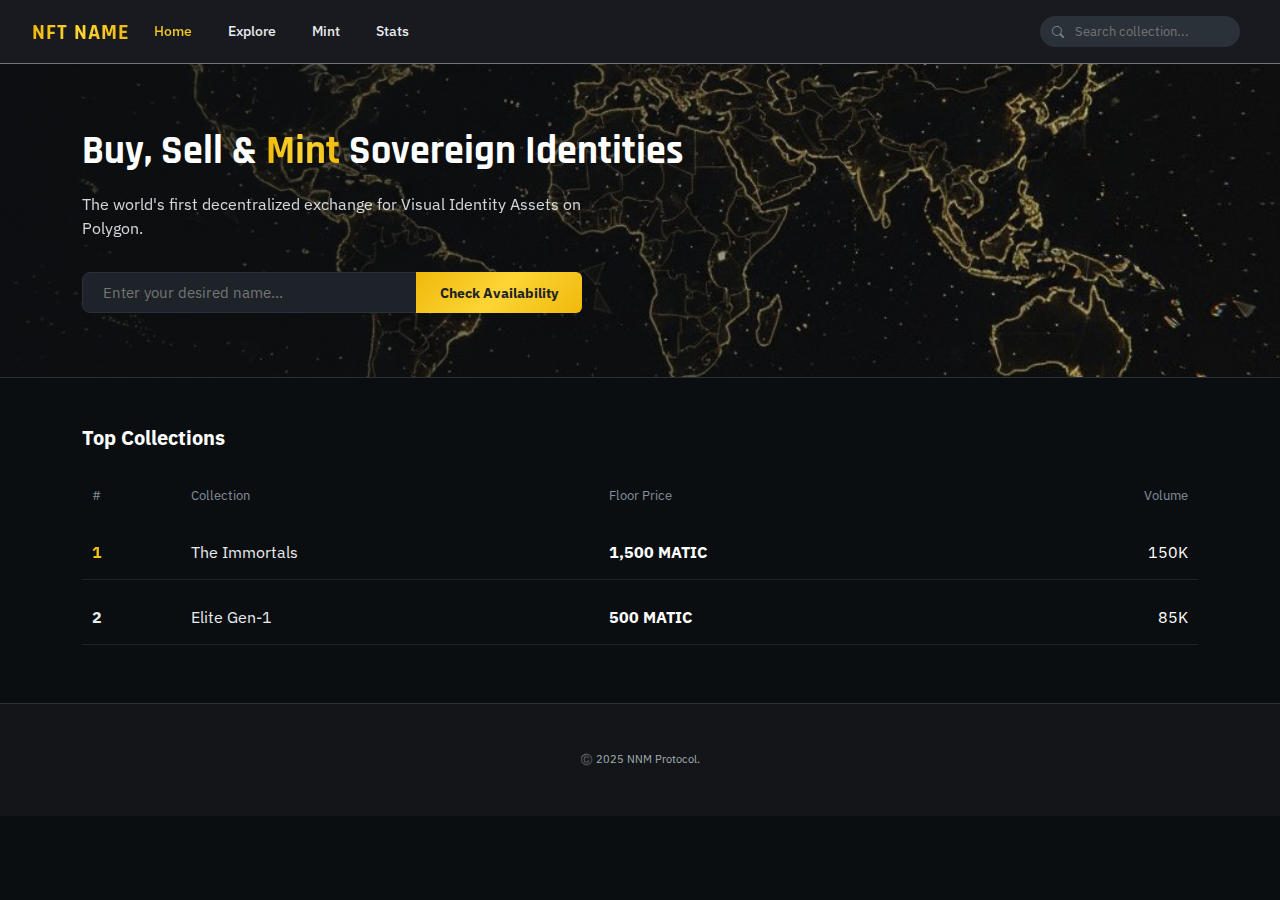
<file: NNM-Pro/index.html>
<!doctype html>
<html lang="en" data-bs-theme="dark">
<head>
  <meta charset="utf-8">
  <meta name="viewport" content="width=device-width, initial-scale=1, viewport-fit=cover, user-scalable=no">
  <title>NFTNAME | Sovereign Identity Exchange</title>

  <!-- Fonts & Icons -->
  <link href="https://fonts.googleapis.com/css2?family=IBM+Plex+Sans:wght@400;500;600&family=Rajdhani:wght@600;700&family=Inter:wght@400;600&display=swap" rel="stylesheet">
  <link href="https://cdn.jsdelivr.net/npm/bootstrap-icons@1.11.0/font/bootstrap-icons.css" rel="stylesheet">
  <link href="https://cdn.jsdelivr.net/npm/bootstrap@5.3.0/dist/css/bootstrap.min.css" rel="stylesheet">

  <!-- Custom CSS -->
  <link rel="stylesheet" href="style.css">
  <link rel="stylesheet" href="explore.css">

  <style>
    body { background-color: #0b0e11; color: #eaecef; font-family: 'IBM Plex Sans', sans-serif; }
    .text-gold-metallic { background: linear-gradient(to right, #F0B90B, #FCD535, #F0B90B); -webkit-background-clip: text; -webkit-text-fill-color: transparent; font-weight: 700; }
    .btn-gold-metallic { background: linear-gradient(135deg, #F0B90B 0%, #FCD535 50%, #F0B90B 100%); border: none; color: #1E2329; font-weight: 600; transition: all 0.2s ease; }
    .btn-gold-metallic:hover { filter: brightness(1.05); }
    .nnm-modal-content { background-color: #1e2329; border-radius: 12px; border: 1px solid #2b3139; font-family: 'Inter', sans-serif; }
    .custom-modal-width { max-width: 95%; }
    @media (min-width: 992px) { .custom-modal-width { max-width: 65% !important; } }
    .modal-body { max-height: 55vh; overflow-y: auto; padding: 20px 30px; background-color: #1e2329; text-align: left; }
    .modal-footer { border-top: 1px solid #2b3139; padding: 15px 20px; display: flex; gap: 10px; justify-content: flex-end; }
    .btn-cancel-custom { background-color: transparent; color: #848e9c; border: 1px solid #2b3139; font-weight: 500; font-size: 14px; padding: 8px 24px; border-radius: 4px; transition: all 0.2s; }
    .btn-cancel-custom:hover { background-color: #2b3139; color: #eaecef; }
    .btn-warning-custom { background: linear-gradient(135deg, #F0B90B 0%, #FCD535 50%, #F0B90B 100%); border: none; color: #1E2329; font-weight: 600; font-size: 14px; padding: 8px 24px; border-radius: 4px; transition: all 0.2s ease; }
    .btn-warning-custom:hover { filter: brightness(1.1); }
    .text-warning-custom { color: #FCD535 !important; }
    .hero { padding: 4rem 0 4rem 0; text-align: left; background: linear-gradient(to right, rgba(11, 14, 17, 0.8), rgba(11, 14, 17, 0.1)), url('assets/hero-bg.jpg'); background-size: cover; background-position: center; border-bottom: 1px solid #2b3139; }
    .hero-title-refined { font-family: 'Rajdhani', sans-serif; font-size: 2.5rem; font-weight: 700; color: #fff; white-space: nowrap; margin-bottom: 1rem; }
    .small-sub { font-size: 1rem; max-width: 550px; color: #eaecef; opacity: 0.9; margin-bottom: 2rem; }
    .compact-input { width: 100%; padding: 8px 20px; border-radius: 8px; border: 1px solid #2b3139; background: #1e2329; color: white; font-size: 0.95rem; }
    .compact-input:focus { outline: none; border-color: #FCD535; }
    .small-btn { font-size: 0.9rem; padding: 0 25px; border-radius: 0 8px 8px 0; }
    .ranking-table { width: 100%; border-collapse: separate; border-spacing: 0 10px; }
    .ranking-table th { color: #848e9c; font-size: 13px; font-weight: 400; padding: 10px; text-align: left; }
    .ranking-row td { padding: 15px 10px; border-bottom: 1px solid #1e2329; vertical-align: middle; }
    .ranking-row:hover { background-color: #1e2329; cursor: pointer; }
    .collection-img { width: 35px; height: 35px; border-radius: 50%; background: #333; display: inline-block; margin-right: 10px; vertical-align: middle; border: 1px solid #2b3139; }
    .main-footer { background: #131519; padding: 3rem 0; border-top: 1px solid #2b3139; margin-top: auto; text-align: center; color: #848e9c; font-size: 12px; }
  </style>
</head>
<body>

<!-- Legal Modal -->
<div class="modal fade" id="legalModal" data-bs-backdrop="static" data-bs-keyboard="false" tabindex="-1">
  <div class="modal-dialog modal-dialog-centered modal-dialog-scrollable custom-modal-width">
    <div class="modal-content nnm-modal-content">
      <div class="modal-header border-bottom-0 pb-2">
        <h5 class="modal-title fw-bold text-white fs-5">Protocol Terms of Use</h5>
      </div>
      <div class="modal-body">
        <p class="small text-muted mb-3">Last Updated: November 2025</p>
        <p><strong>IMPORTANT NOTICE:</strong> By accessing or using the NFT Name Market (NNM), you agree to all Terms. If you do not agree, stop using the Site immediately.</p>
      </div>
      <div class="modal-footer">
        <button type="button" class="btn btn-cancel-custom" id="cancelBtn">Cancel</button>
        <button type="button" class="btn btn-warning-custom" id="acceptBtn">I Accept & Enter</button>
      </div>
    </div>
  </div>
</div>

<!-- Navbar -->
<nav class="navbar navbar-expand-lg sticky-top border-bottom border-secondary">
  <div class="container-fluid px-4">
    <a class="navbar-brand d-flex align-items-center" href="index.html">
      <span class="brand-text ms-2 text-gold-metallic fw-bold">NFT NAME</span>
    </a>
    <div class="d-flex align-items-center gap-3 d-lg-none order-lg-last">
      <w3m-button balance="hide" size="sm"></w3m-button>
      <button class="navbar-toggler" type="button" data-bs-toggle="collapse" data-bs-target="#nnmNav">
        <span class="navbar-toggler-icon" style="filter: invert(1);"></span>
      </button>
    </div>
    <div class="collapse navbar-collapse" id="nnmNav">
      <ul class="navbar-nav me-auto mb-2 mb-lg-0">
        <li class="nav-item"><a class="nav-link active" href="index.html">Home</a></li>
        <li class="nav-item"><a class="nav-link" href="explore.html">Explore</a></li>
        <li class="nav-item"><a class="nav-link" href="#">Mint</a></li>
        <li class="nav-item"><a class="nav-link" href="#">Stats</a></li>
      </ul>
      <div class="d-flex align-items-center gap-3 d-none d-lg-flex">
        <div class="position-relative"><input type="text" class="search-bar-header" placeholder="Search collection..."><i class="bi bi-search search-icon-header"></i></div>
        <w3m-button balance="hide" size="sm"></w3m-button>
      </div>
    </div>
  </div>
</nav>

<!-- Hero -->
<div class="hero">
  <div class="container">
    <div class="row align-items-center">
      <div class="col-lg-8 hero-content-lift">
        <h1 class="mb-3 text-white hero-title-refined">Buy, Sell & <span class="text-gold-metallic">Mint</span> Sovereign Identities</h1>
        <p class="hero-sub text-white small-sub">The world's first decentralized exchange for Visual Identity Assets on Polygon.</p>
        <div class="hero-search-box position-relative compact-box">
          <input type="text" class="hero-input compact-input" placeholder="Enter your desired name...">
          <button class="btn btn-gold-metallic position-absolute end-0 top-0 h-100 px-4 rounded-end fw-bold small-btn">Check Availability</button>
        </div>
      </div>
    </div>
  </div>
</div>

<!-- Top Collections Table -->
<div class="container pb-5 pt-5">
  <h5 class="fw-bold m-0 text-white mb-3">Top Collections</h5>
  <div class="table-responsive">
    <table class="ranking-table">
      <thead>
        <tr><th>#</th><th>Collection</th><th>Floor Price</th><th class="text-end">Volume</th></tr>
      </thead>
      <tbody>
        <tr class="ranking-row">
          <td class="fw-bold text-gold-metallic">1</td>
          <td>The Immortals</td>
          <td class="fw-bold text-white">1,500 MATIC</td>
          <td class="text-end text-white">150K</td>
        </tr>
        <tr class="ranking-row">
          <td class="fw-bold text-silver">2</td>
          <td>Elite Gen-1</td>
          <td class="fw-bold text-white">500 MATIC</td>
          <td class="text-end text-white">85K</td>
        </tr>
      </tbody>
    </table>
  </div>
</div>

<!-- Footer -->
<footer class="main-footer">
  <div class="container text-center text-muted small">©️ 2025 NNM Protocol.</div>
</footer>

<!-- Scripts -->
<script src="https://cdn.jsdelivr.net/npm/bootstrap@5.3.0/dist/js/bootstrap.bundle.min.js"></script>
<script type="module">
  import { createWeb3Modal, defaultConfig } from 'https://esm.sh/@web3modal/ethers@4.0.0';

  const projectId = '54fe9dac19f995601dd79e204769a53d';
  const metadata = { name: 'NNM', description: 'NFT Name Market', url: window.location.origin, icons: ['https://avatars.githubusercontent.com/u/37784886'] };
  const polygon = { chainId: 137, name: 'Polygon', currency: 'MATIC', explorerUrl: 'https://polygonscan.com', rpcUrl: 'https://polygon-rpc.com' };

  createWeb3Modal({
    ethersConfig: defaultConfig({ metadata }),
    chains: [polygon],
    projectId,
    enableAnalytics: true,
    themeMode: 'dark',
    themeVariables: { '--w3m-accent': '#FCD535', '--w3m-border-radius-master': '4px', '--w3m-font-family': 'IBM Plex Sans, sans-serif' }
  });

  document.addEventListener('DOMContentLoaded', function() {
    // Legal Modal
    var myModal = new bootstrap.Modal(document.getElementById('legalModal'), { backdrop: 'static', keyboard: false });
    if (!localStorage.getItem('nnm_legal_accepted')) myModal.show();
    document.getElementById('acceptBtn').addEventListener('click', function() {
      localStorage.setItem('nnm_legal_accepted', 'true'); myModal.hide();
    });
    document.getElementById('cancelBtn').addEventListener('click', function() {
      window.location.href = "https://google.com";
    });

    // Hero Search
    document.querySelector('.hero-search-box .btn-gold-metallic').addEventListener('click', () => {
      const input = document.querySelector('.hero-input');
      if (input.value.trim()) {
        window.location.href = `explore.html?search=${encodeURIComponent(input.value.trim())}`;
      }
    });
  });
</script>

</body>
</html>
</file>
<file: NNM-Pro/style.css>
/* --- 1. VARIABLES --- */
:root {
  --bg-dark: #0b0e11;
  --bg-header: #181a20;
  --bg-card: #1e2329;
  --gold-text: linear-gradient(to right, #F0B90B, #FCD535, #F0B90B);
  --gold-button: linear-gradient(135deg, #F0B90B 0%, #FCD535 50%, #F0B90B 100%);
  --text-on-gold: #1E2329; 
  --text-main: #eaecef;
  --text-sub: #848e9c;
  --border: #2b3139;
  --up-green: #0ecb81;
}

/* --- 2. GLOBAL STYLES --- */
body {
  background-color: var(--bg-dark);
  color: var(--text-main);
  font-family: 'IBM Plex Sans', sans-serif;
  overflow-x: hidden;
  margin: 0;
  padding: 0;
}

/* --- 3. GOLD CLASSES --- */
.text-gold-metallic {
  background: var(--gold-text);
  -webkit-background-clip: text;
  -webkit-text-fill-color: transparent;
  background-clip: text;
  text-fill-color: transparent;
  font-weight: 700;
}

.btn-gold-metallic,
w3m-button::part(button) {
  background: var(--gold-button) !important;
  border: none !important;
  color: var(--text-on-gold) !important;
  box-shadow: none;
  transition: all 0.2s ease;
  font-weight: 600;
}

.btn-gold-metallic:hover,
w3m-button::part(button):hover {
  background: #FCD535 !important;
  filter: brightness(1.05);
}

/* --- 4. WALLET FORCE FIX --- */
w3m-button {
  --w3m-accent: #FCD535 !important;
  --w3m-color-mix: #000 !important;
  --w3m-color-mix-strength: 10 !important;
  --w3m-border-radius-master: 4px !important;
}

w3m-button::part(button) {
  color: #1E2329 !important;
  font-weight: 600 !important;
  border: none !important;
  background: var(--gold-button) !important;
}

w3m-button::part(text),
w3m-button::part(label) {
  color: #1E2329 !important;
  fill: #1E2329 !important;
}

/* --- 5. NAVBAR --- */
.navbar {
  background-color: var(--bg-header);
  border-bottom: 1px solid var(--border);
  min-height: 64px;
  padding: 0;
}

.brand-text {
  font-family: 'Rajdhani', sans-serif;
  font-size: 22px;
  letter-spacing: 1px;
  line-height: 1;
  margin-top: 2px;
}

.navbar-nav .nav-link {
  color: var(--text-main) !important;
  font-weight: 500;
  font-size: 14px;
  margin-right: 20px;
  transition: color 0.2s;
}

.navbar-nav .nav-link:hover,
.navbar-nav .nav-link.active {
  background: var(--gold-text);
  -webkit-background-clip: text;
  -webkit-text-fill-color: transparent;
}

.search-bar-header {
  background: #2b3139;
  border: none;
  border-radius: 20px;
  color: white;
  padding: 6px 15px 6px 35px;
  font-size: 13px;
  width: 200px;
  transition: width 0.3s;
}

.search-bar-header:focus {
  outline: 1px solid #FCD535;
  width: 240px;
}

.search-icon-header {
  position: absolute;
  left: 12px;
  top: 8px;
  color: var(--text-sub);
  font-size: 12px;
}

.compact-dropdown {
  min-width: auto !important;
  width: max-content !important;
  padding: 5px 0;
  font-size: 13px;
  background-color: var(--bg-card);
  border: 1px solid var(--border);
  margin-top: 8px;
}

.dropdown-item {
  padding: 8px 20px;
  color: var(--text-main);
}

.dropdown-item:hover {
  background-color: var(--bg-card);
  background: var(--gold-text);
  -webkit-background-clip: text;
  -webkit-text-fill-color: transparent;
}

/* --- 6. HERO SECTION --- */
.hero {
  padding: 4rem 0;
  text-align: left;
  background: linear-gradient(to right, rgba(11, 14, 17, 0.8), rgba(11, 14, 17, 0.1)), url('assets/hero-bg.jpg');
  background-size: cover;
  background-position: center;
  border-bottom: 1px solid var(--border);
}

.hero-title-refined {
  font-family: 'Rajdhani', sans-serif;
  font-size: 2.5rem;
  font-weight: 700;
  margin-bottom: 1rem;
  color: #fff !important;
  white-space: nowrap;
}

.small-sub {
  font-size: 1rem;
  max-width: 550px;
  color: var(--text-main) !important;
  margin-bottom: 2rem;
  font-weight: 400;
  opacity: 0.9;
}

.compact-box { max-width: 500px; }

.compact-input {
  width: 100%;
  padding: 8px 20px;
  border-radius: 8px;
  border: 1px solid var(--border);
  background: var(--bg-card);
  color: white;
  font-size: 0.95rem;
}

.compact-input:focus { outline: none; border-color: #FCD535; }

.small-btn {
  font-size: 0.9rem;
  padding: 0 25px;
  border-radius: 0 8px 8px 0;
}

/* --- 7. TABLES & FOOTER --- */
.ranking-table {
  width: 100%;
  border-collapse: separate;
  border-spacing: 0 10px;
}

.ranking-table th {
  color: var(--text-sub);
  font-size: 13px;
  font-weight: 400;
  padding: 10px;
  text-align: left;
}

.ranking-row td {
  padding: 15px 10px;
  border-bottom: 1px solid var(--bg-card);
  vertical-align: middle;
}

.ranking-row:hover {
  background-color: var(--bg-card);
  cursor: pointer;
}

.collection-img {
  width: 35px;
  height: 35px;
  border-radius: 50%;
  background: #333;
  display: inline-block;
  margin-right: 10px;
  vertical-align: middle;
  border: 1px solid var(--border);
}

.btn-view-all {
  border: 1px solid var(--border);
  color: var(--text-sub);
  background: transparent;
  padding: 5px 10px;
  border-radius: 4px;
  font-size: 12px;
}

.bi-patch-check-fill {
  background: var(--gold-text);
  -webkit-background-clip: text;
  -webkit-text-fill-color: transparent;
}

.main-footer {
  background: #131519;
  padding: 3rem 0;
  border-top: 1px solid var(--border);
  margin-top: auto;
}

.footer-links h6 {
  color: white;
  margin-bottom: 15px;
  font-weight: 600;
  font-size: 14px;
}

.footer-links a {
  display: block;
  color: var(--text-sub);
  text-decoration: none;
  margin-bottom: 10px;
  font-size: 13px;
}

.footer-bottom {
  text-align: center;
  margin-top: 20px;
  padding-top: 20px;
  border-top: 1px solid var(--border);
  font-size: 12px;
  color: var(--text-sub);
}

/* --- 8. MODAL STYLING --- */
.nnm-modal-content {
  background-color: var(--bg-card);
  border-radius: 12px;
  border: 1px solid var(--border);
  box-shadow: 0 20px 50px rgba(0,0,0,0.95);
  font-family: 'Inter', sans-serif;
}

.custom-modal-width { max-width: 95%; }
@media (min-width: 992px) { .custom-modal-width { max-width: 65% !important; } }

.modal-body {
  max-height: 55vh;
  overflow-y: auto;
  padding: 20px 30px;
  background-color: var(--bg-card);
  text-align: left;
}

.modal-body::-webkit-scrollbar { width: 6px; }
.modal-body::-webkit-scrollbar-track { background: var(--bg-card); }
.modal-body::-webkit-scrollbar-thumb { background: #474d57; border-radius: 4px; }

.modal-footer {
  border-top: 1px solid var(--border);
  padding: 15px 20px;
  display: flex;
  gap: 10px;
  justify-content: flex-end;
}

.btn-cancel-custom {
  background-color: transparent;
  color: var(--text-sub);
  border: 1px solid var(--border);
  font-weight: 500;
  font-size: 14px;
  padding: 8px 24px;
  border-radius: 4px;
  transition: all 0.2s;
}

.btn-cancel-custom:hover {
  background-color: var(--bg-card);
  color: var(--text-main);
}

.btn-warning-custom {
  background: var(--gold-button);
  border: none;
  color: var(--text-on-gold);
  font-weight: 600;
  font-size: 14px;
  padding: 8px 24px;
  border-radius: 4px;
  transition: all 0.2s ease;
}

.btn-warning-custom:hover { filter: brightness(1.1); }
.text-warning-custom { color: #FCD535 !important; }

/* --- 9. RESPONSIVE MOBILE --- */
@media (max-width: 991px) { 
  .container-fluid.px-4 {
    display: flex;
    flex-direction: row;
    flex-wrap: nowrap;
    align-items: center;
    justify-content: space-between;
    padding: 0 15px !important;
  }
  .navbar-brand { margin-right: auto; flex-grow: 1; }
  .d-flex.align-items-center.gap-3.d-lg-none { display: flex !important; flex-direction: row; align-items: center; gap: 10px !important; }
  w3m-button { transform: scale(0.85); margin: 0 !important; }
  .navbar-toggler { border: 1px solid #FCD535; background-color: transparent; padding: 4px 8px; }
  .navbar-toggler-icon { filter: none !important; }
  .navbar-collapse { position: absolute; top: 64px; left: 0; width: 100%; background-color: var(--bg-header); border-top: 1px solid var(--border); padding: 15px; z-index: 1000; }
  .hero-content-lift { margin-top: 0 !important; padding-top: 10px; }
  .hero-title-refined { font-size: 1.8rem !important; white-space: normal !important; line-height: 1.2; }
  .search-bar-header { display: none; } 
  .navbar-nav .nav-link { padding: 10px 0; border-bottom: 1px solid var(--bg-card); }
  .navbar-collapse w3m-button { display: none; }
  .small-btn { font-size: 0.75rem; padding: 0 10px; }
  .compact-input { padding-right: 110px; padding-top: 8px; padding-bottom: 8px; }
}
</file>
<file: NNM-Pro/explore.css>
/* --- EXPLORE STYLES (V37.0 - PRO TRADER) --- */

/* 1. Ticker Animation */
@keyframes scroll { 0% { transform: translateX(100%); } 100% { transform: translateX(-100%); } }

body { background-color: var(--bg-dark); color: var(--text-main); }

/* 2. TABS & FILTERS */
.tab-btn {
    background: none;
    border: none;
    color: var(--text-sub);
    font-weight: 600;
    font-size: 16px;
    padding-bottom: 10px;
    border-bottom: 3px solid transparent;
    transition: all 0.2s;
    margin-right: 20px;
    cursor: pointer;
}
.tab-btn:hover { color: var(--text-main); }
.tab-btn.active {
    color: var(--text-main);
    border-bottom: 3px solid var(--gold-button);
}

.filter-btn {
    color: var(--text-main);
    background-color: var(--bg-card);
    border: 1px solid var(--border);
    font-size: 14px;
    font-weight: 500;
    padding: 6px 12px;
    border-radius: 6px;
    transition: all 0.2s;
}
.filter-btn:hover, .filter-btn.show {
    border-color: var(--gold-button);
    color: var(--gold-button);
    background-color: var(--bg-header);
}

/* 3. MARKET TABLE STYLES */
.market-table { margin-top: 10px; width: 100%; }

/* Table Header */
.market-table thead th {
    background-color: var(--bg-dark);
    border-bottom: 1px solid var(--border);
    color: var(--text-sub);
    font-size: 12px;
    font-weight: 500;
    text-transform: uppercase;
    padding: 12px 8px;
    vertical-align: middle;
    white-space: nowrap;
}

/* Sort Arrows */
.sort-arrows {
    display: inline-flex;
    flex-direction: column;
    font-size: 8px;
    margin-left: 5px;
    vertical-align: middle;
    color: #474d57;
}

/* Table Body */
.market-table tbody td {
    background-color: var(--bg-dark);
    border-bottom: 1px solid var(--bg-card);
    padding: 16px 8px;
    color: var(--text-main);
    font-size: 13px;
    font-weight: 400;
    vertical-align: middle;
}

/* Row Hover: Dark Highlight */
.asset-row { transition: background-color 0.2s; }
.asset-row:hover td {
    background-color: var(--bg-card);
    cursor: pointer;
}

.asset-name-text {
    font-family: 'Rajdhani', sans-serif;
    font-size: 15px;
    font-weight: 700;
    letter-spacing: 0.5px;
}

/* 4. TIER ICONS */
.tier-icon, .tier-icon-svg { width: 32px; height: 32px; display: flex; align-items: center; justify-content: center; }
.tier-icon-svg svg { width: 100%; height: 100%; filter: drop-shadow(0 0 5px rgba(255,255,255,0.2)); }

/* 5. TREND BAR (Mini Charts / Heatmap) */
.trend-bar {
    height: 4px;
    border-radius: 2px;
    display: block;
}
.bg-gradient-up { background: linear-gradient(to right, var(--up-green), #00ff88); box-shadow: 0 0 5px rgba(14, 203, 129, 0.5); }
.bg-gradient-down { background: linear-gradient(to right, #f6465d, #ff002b); box-shadow: 0 0 5px rgba(246, 70, 93, 0.5); }

/* 6. BUTTONS */
.btn-buy-sm {
    font-size: 12px;
    padding: 6px 16px;
    font-weight: 600;
    border-radius: 4px;
    color: var(--text-on-gold);
    background: var(--gold-button);
    border: none;
    transition: all 0.2s;
}
.btn-buy-sm:hover { filter: brightness(1.05); }

.btn-outline-gold {
    border: 1px solid var(--gold-button);
    color: var(--gold-button);
    background: transparent;
    font-size: 12px;
    padding: 6px 16px;
    font-weight: 600;
    border-radius: 4px;
    transition: all 0.2s;
}
.btn-outline-gold:hover {
    background: var(--gold-button);
    color: var(--text-on-gold);
}

/* 7. RESPONSIVE IMPROVEMENTS */
@media (max-width: 991px) {
    .tab-btn { font-size: 14px; margin-right: 10px; padding-bottom: 8px; }
    .filter-btn { font-size: 12px; padding: 4px 10px; }
    .asset-name-text { font-size: 13px; }
    .trend-bar { height: 3px; }
    .btn-buy-sm, .btn-outline-gold { font-size: 11px; padding: 4px 12px; }
}
</file>
